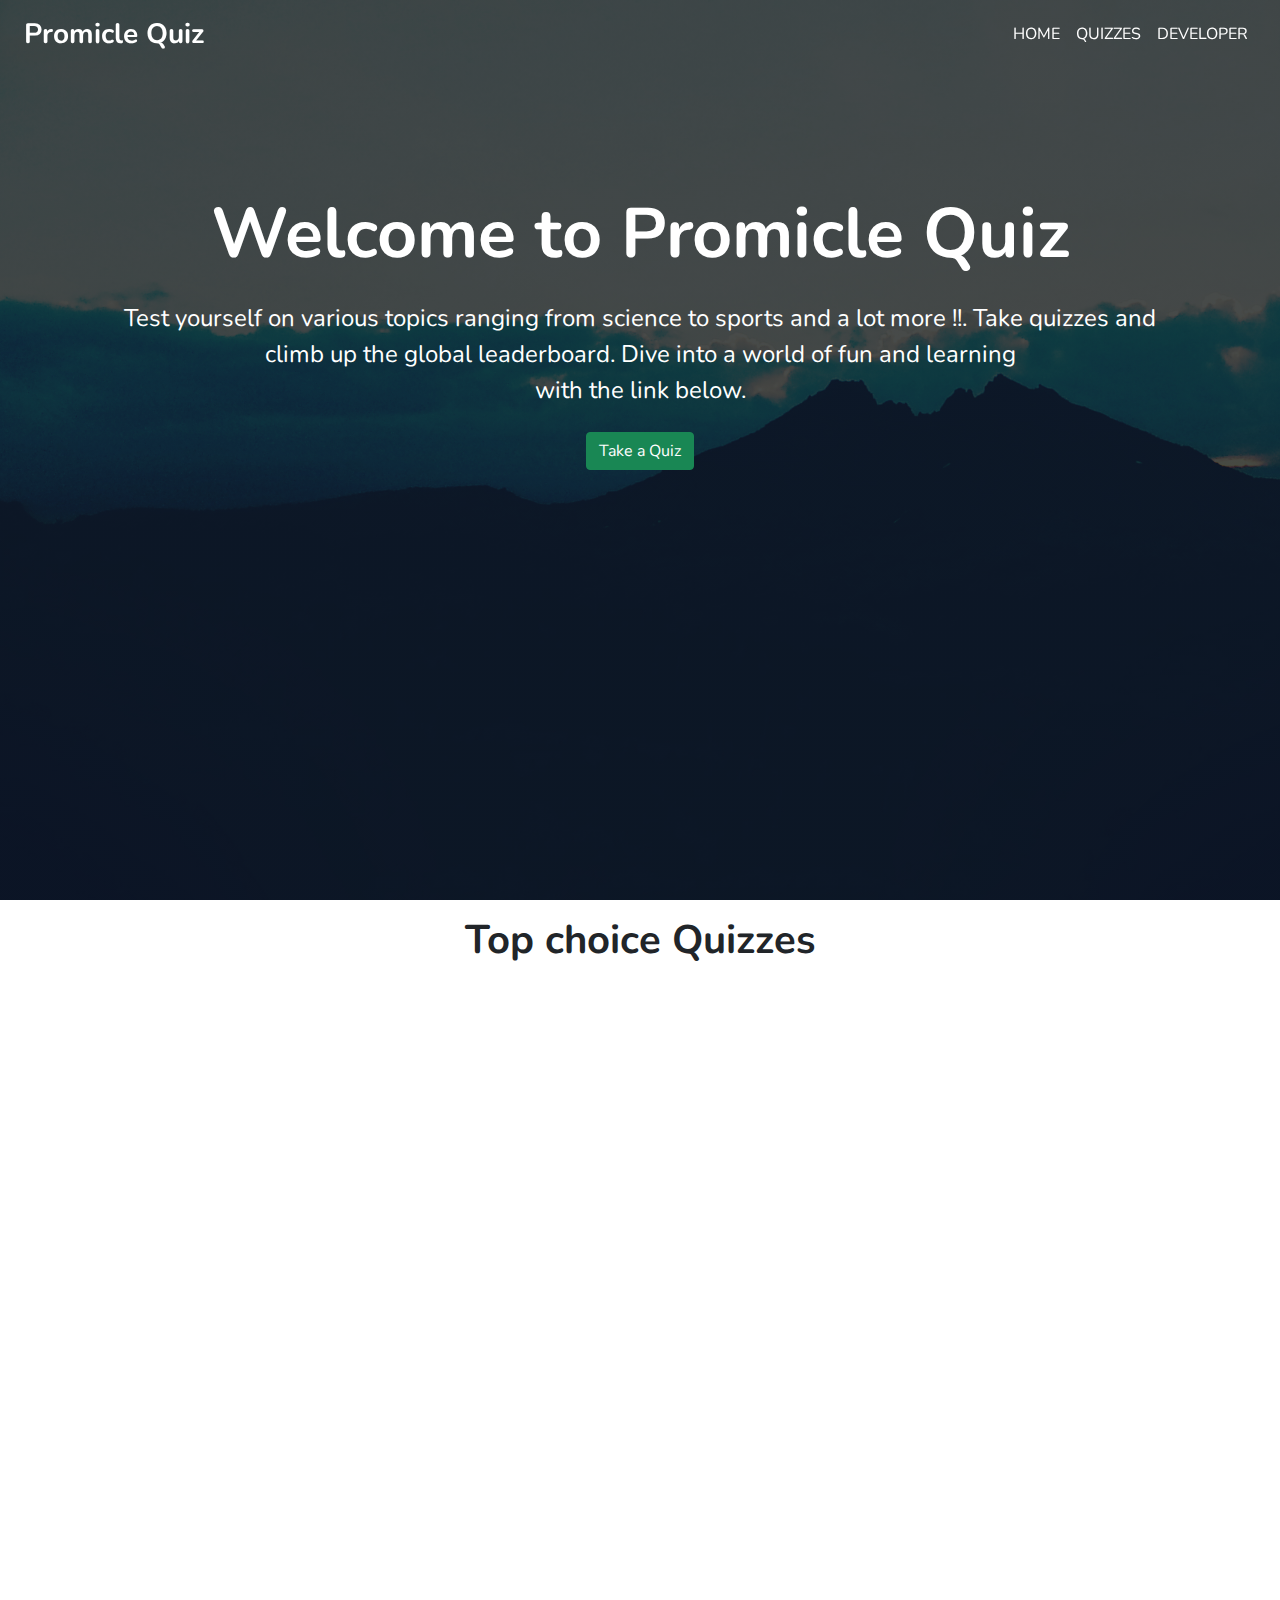
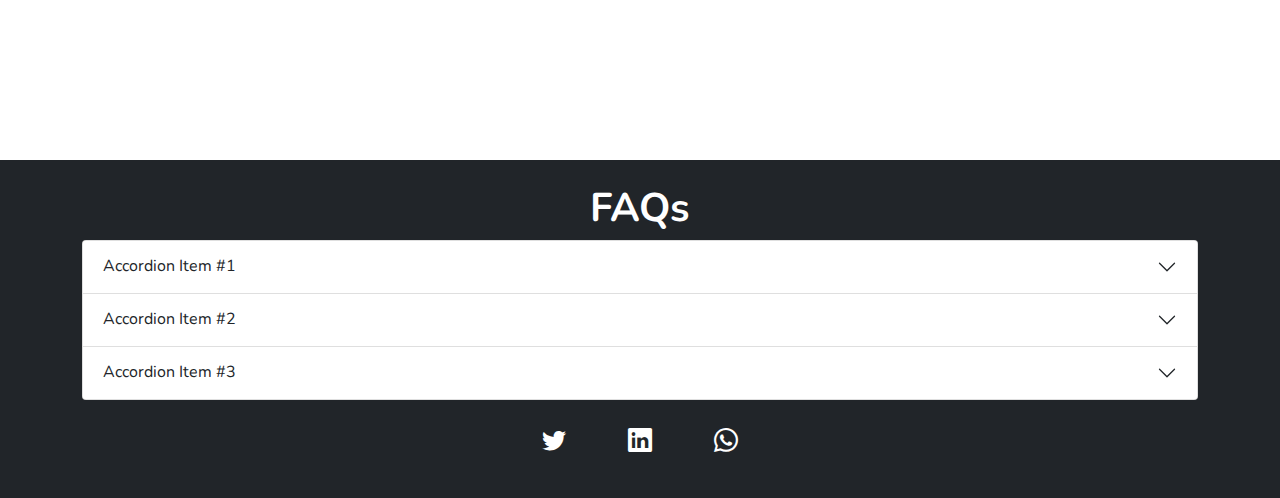
<file: src/index.html>
<!DOCTYPE html>
<html lang="en">

<head>
    <meta charset="UTF-8">
    <meta http-equiv="X-UA-Compatible" content="IE=edge">
    <meta name="viewport" content="width=device-width, initial-scale=1.0">
    <title>Promicle 2.0</title>
    <link rel="stylesheet" href="../assets/css/index.css">
    <link rel="stylesheet" href="../assets/bootstrap5/css/bootstrap.min.css">
    <link href='https://fonts.googleapis.com/css?family=Nunito' rel='stylesheet'>
    <link rel="stylesheet" href="https://cdn.jsdelivr.net/npm/bootstrap-icons@1.9.1/font/bootstrap-icons.css">
    <link rel="stylesheet" href="../assets/css/aos.css">

</head>

<body>
    <section class="header container-fluid">
        <nav class="navbar sticky-top navbar-light navbar-expand-lg">
            <div class="container-fluid">
                <a class="navbar-brand fw-bold text-white fs-3" href="./index.html">Promicle Quiz</a>
                <button class="navbar-toggler bg-white" type="button" data-bs-toggle="collapse"
                    data-bs-target="#navbarSupportedContent" aria-controls="navbarSupportedContent"
                    aria-expanded="false" aria-label="Toggle navigation">
                    <span class="navbar-toggler-icon"></span>
                </button>
                <div class="collapse navbar-collapse" id="navbarSupportedContent">
                    <ul class="navbar-nav ms-auto mb-2 mb-lg-0 text-white">
                        <li class="nav-item">
                            <a class="nav-link text-white active" aria-current="page" href="./index.html">HOME</a>
                        </li>
                        <li class="nav-item">
                            <a class="nav-link text-white" href="./quizzes.html">QUIZZES</a>
                        </li>
                        <li class="nav-item">
                            <a class="nav-link text-white" href="./about.html">DEVELOPER</a>
                        </li>
                    </ul>
                </div>
            </div>
        </nav>
        <div class="text-box text-center text-white p-4 ">
            <h1 class="welcome fw-bold ">Welcome to Promicle Quiz</h1>
            <p class="fs-4 my-4">Test yourself on various topics ranging from science
                to sports and a lot more !!. Take quizzes and <br> climb
                up the global leaderboard. Dive into a world of fun
                and learning <br> with the link below.
            </p>
            <a href="./quizzes.html" class="hero-btn w-100 mt-4">
                <button class="btn btn-success  text-white">Take a Quiz</button>
            </a>
        </div>

    </section>

    <section class="container-fluid course">
        <h1 class="text-center mt-3 fw-bold">Top choice Quizzes</h1>
        <div class="row row-cols-1 row-cols-md-2 row-cols-lg-3 g-4 p-4" data-aos="fade-up">
            <div class="col" data-aos="fade-up">
                <div class="card">
                    <a href="../pages/chemistry.html" class="text-decoration-none text-dark">
                        <img src="../assets/img/Chemistry Logo.jpg" class="card-img-top" alt="...">
                        <div class="card-body">
                            <h5 class="card-title fw-bold">Chemistry</h5>
                            <p class="card-text">Try out questions on thermodynamics, IUPAC configurations, Organic
                                Chemistry.</p>
                        </div>
                    </a>
                </div>
            </div>
            <div class="col" data-aos="fade-up">
                <div class="card">
                    <a href="../pages/accounting.html" class="text-decoration-none text-dark">
                        <img src="../assets/img/Acct Logo.jpg" class="card-img-top" alt="...">
                        <div class="card-body">
                            <h5 class="card-title fw-bold">Accounting</h5>
                            <p class="card-text">Check out questions on Balance Sheet Reconciliations, Bank Wires, Chart
                                of Accounts etc.</p>
                        </div>
                    </a>
                </div>
            </div>
            <div class="col" data-aos="fade-up">
                <div class="card">
                    <a href="../pages/tvd.html" class="text-decoration-none text-dark">
                        <img src="../assets/img/TVD2 Logo.jpg" class="card-img-top" alt="...">
                        <div class="card-body">
                            <h5 class="card-title fw-bold">The Vampire Diaries</h5>
                            <p class="card-text">Take this quiz if you think know enough about the salvators, vampires,
                                hybrids and witches.</p>
                        </div>
                    </a>
                </div>
            </div>
            <div class="col" data-aos="fade-up">
                <div class="card">
                    <a href="../pages/" class="text-decoration-none text-dark">
                        <img src="../assets/img/Law Logo.jpeg" class="card-img-top" alt="...">
                        <div class="card-body">
                            <h5 class="card-title fw-bold">Law</h5>
                            <p class="card-text">Test yourself on Family Law, Criminal Law, Consumer Law and all Legal
                                topics.</p>
                        </div>
                    </a>
                </div>
            </div>
            <div class="col" data-aos="fade-up">
                <div class="card">
                    <a href="../pages/aot.html" class="text-decoration-none text-dark">
                        <img src="../assets/img/AOT Logo.jpg" class="card-img-top" alt="...">
                        <div class="card-body">
                            <h5 class="card-title fw-bold">Attack on Titan</h5>
                            <p class="card-text">No motivation needed, the survey crops awaits.</p>
                        </div>
                    </a>
                </div>
            </div>
            <div class="col" data-aos="fade-up">
                <div class="card">
                    <a href="../pages/got.html" class="text-decoration-none text-dark">
                        <img src="../assets/img/GOT Logo.jpg" class="card-img-top" alt="...">
                        <div class="card-body">
                            <h5 class="card-title fw-bold">Game of Thrones</h5>
                            <p class="card-text">Test your knowledge of the Targaryens, Lanisters, Starks and Dothraki
                                culture.</p>
                        </div>
                    </a>
                </div>
            </div>
        </div>
    </section>

    <footer class="container-fluid bg-dark mb-0 p-3">
        <h1 class="text-center text-white my-2 fw-bold">FAQs</h1>
        <div class="container d-flex justify-content-center">
            <div class="accordion w-100" id="accordionExample">
                <div class="accordion-item">
                    <h2 class="accordion-header" id="headingOne">
                        <button class="accordion-button collapsed" type="button" data-bs-toggle="collapse"
                            data-bs-target="#collapseOne" aria-expanded="false" aria-controls="collapseOne">
                            Accordion Item #1
                        </button>
                    </h2>
                    <div id="collapseOne" class="accordion-collapse collapse" aria-labelledby="headingOne"
                        data-bs-parent="#accordionExample">
                        <div class="accordion-body">
                            <strong>This is the first item's accordion body.</strong> It is shown by default, until the
                            collapse
                            plugin adds the appropriate classes that we use to style each element. These classes control
                            the
                            overall
                            appearance, as well as the showing and hiding via CSS transitions. You can modify any of
                            this
                            with
                            custom CSS or overriding our default variables. It's also worth noting that just about any
                            HTML
                            can
                            go
                            within the <code>.accordion-body</code>, though the transition does limit overflow.
                        </div>
                    </div>
                </div>
                <div class="accordion-item">
                    <h2 class="accordion-header" id="headingTwo">
                        <button class="accordion-button collapsed" type="button" data-bs-toggle="collapse"
                            data-bs-target="#collapseTwo" aria-expanded="false" aria-controls="collapseTwo">
                            Accordion Item #2
                        </button>
                    </h2>
                    <div id="collapseTwo" class="accordion-collapse collapse" aria-labelledby="headingTwo"
                        data-bs-parent="#accordionExample">
                        <div class="accordion-body">
                            <strong>This is the second item's accordion body.</strong> It is hidden by default, until
                            the
                            collapse
                            plugin adds the appropriate classes that we use to style each element. These classes control
                            the
                            overall
                            appearance, as well as the showing and hiding via CSS transitions. You can modify any of
                            this
                            with
                            custom CSS or overriding our default variables. It's also worth noting that just about any
                            HTML
                            can
                            go
                            within the <code>.accordion-body</code>, though the transition does limit overflow.
                        </div>
                    </div>
                </div>
                <div class="accordion-item">
                    <h2 class="accordion-header" id="headingThree">
                        <button class="accordion-button collapsed" type="button" data-bs-toggle="collapse"
                            data-bs-target="#collapseThree" aria-expanded="false" aria-controls="collapseThree">
                            Accordion Item #3
                        </button>
                    </h2>
                    <div id="collapseThree" class="accordion-collapse collapse" aria-labelledby="headingThree"
                        data-bs-parent="#accordionExample">
                        <div class="accordion-body">
                            <strong>This is the third item's accordion body.</strong> It is hidden by default, until the
                            collapse
                            plugin adds the appropriate classes that we use to style each element. These classes control
                            the
                            overall
                            appearance, as well as the showing and hiding via CSS transitions. You can modify any of
                            this
                            with
                            custom CSS or overriding our default variables. It's also worth noting that just about any
                            HTML
                            can
                            go
                            within the <code>.accordion-body</code>, though the transition does limit overflow.
                        </div>
                    </div>
                </div>
            </div>
        </div>
        <div class="row text-center p-3">
            <div class="col ">
                <a href="#" class="btn fs-4">
                    <i class="bi bi-twitter text-white p-3"></i>
                </a>
                <a href="#" class="btn fs-4">
                    <i class="bi bi-linkedin text-white p-3"></i>
                </a>
                <a href="#" class="btn fs-4">
                    <i class="bi bi-whatsapp text-white p-3"></i>
                </a>
            </div>
        </div>
    </footer>
    <script src="../assets/js/aos.js"></script>
    <script src="https://cdn.jsdelivr.net/npm/bootstrap@5.0.2/dist/js/bootstrap.bundle.min.js"
        integrity="sha384-MrcW6ZMFYlzcLA8Nl+NtUVF0sA7MsXsP1UyJoMp4YLEuNSfAP+JcXn/tWtIaxVXM"
        crossorigin="anonymous"></script>
    <script src="../assets/js/main.js"></script>
</body>

</html>
</file>
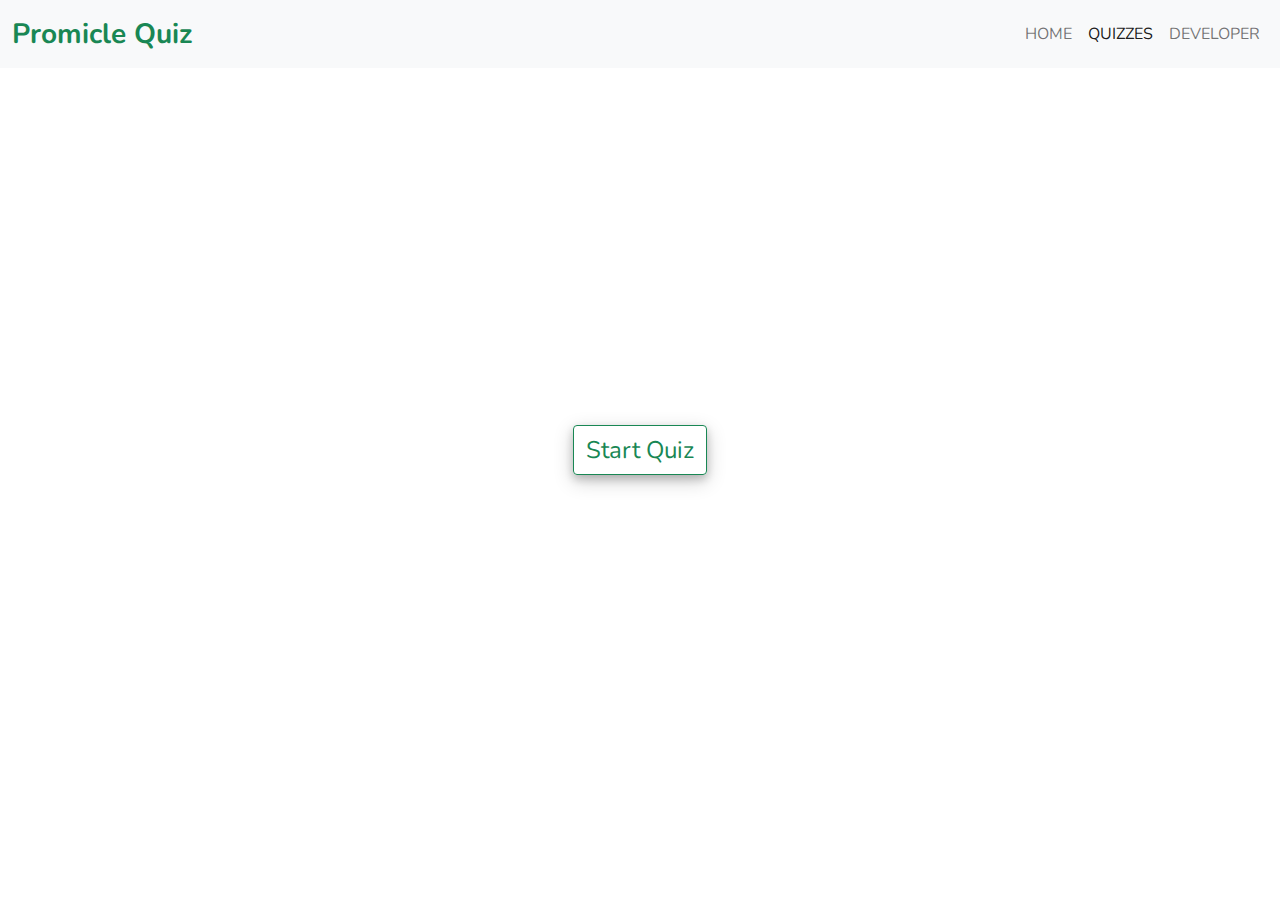
<file: pages/ajah.html>
<!DOCTYPE html>
<html lang="en">
  <head>
    <meta charset="UTF-8" />
    <meta http-equiv="X-UA-Compatible" content="IE=edge" />
    <meta name="viewport" content="width=device-width, initial-scale=1.0" />
    <title>Chemistry Quiz</title>
    <link rel="stylesheet" href="../assets/css/pages.css" />
    <link rel="stylesheet" href="../assets/bootstrap5/css/bootstrap.min.css" />
    <link
      href="https://fonts.googleapis.com/css?family=Nunito"
      rel="stylesheet"
    />
    <link
      rel="stylesheet"
      href="https://cdn.jsdelivr.net/npm/bootstrap-icons@1.9.1/font/bootstrap-icons.css"
    />
    <link
      rel="stylesheet"
      href="https://cdnjs.cloudflare.com/ajax/libs/font-awesome/5.15.3/css/all.min.css"
    />
  </head>

  <body>
    <nav class="navbar sticky-top navbar-light navbar-expand-lg bg-light">
      <div class="container-fluid">
        <a
          class="navbar-brand fw-bold fs-3 text-success"
          href="../src/index.html"
          >Promicle Quiz</a
        >
        <button
          class="navbar-toggler text-white"
          type="button"
          data-bs-toggle="collapse"
          data-bs-target="#navbarSupportedContent"
          aria-controls="navbarSupportedContent"
          aria-expanded="false"
          aria-label="Toggle navigation"
        >
          <span class="navbar-toggler-icon text-white"></span>
        </button>
        <div class="collapse navbar-collapse" id="navbarSupportedContent">
          <ul class="navbar-nav ms-auto mb-2 mb-lg-0">
            <li class="nav-item">
              <a class="nav-link" aria-current="page" href="../src/index.html"
                >HOME</a
              >
            </li>
            <li class="nav-item">
              <a class="nav-link active" href="../src/quizzes.html">QUIZZES</a>
            </li>
            <li class="nav-item">
              <a class="nav-link" href="../src/about.html">DEVELOPER</a>
            </li>
          </ul>
        </div>
      </div>
    </nav>
    <!-- <div class="container my-3">
        <h1 class="fw-bold text-center bi bi-trophy">  Leaderboards</h1>
        <div class="table-responsive">
            <table class="table">
                <thead>
                    <tr>
                        <th scope="col">Rank</th>
                        <th scope="col">Username</th>
                        <th scope="col">Score</th>
                    </tr>
                </thead>
                <tbody>
                    <tr>
                        <th scope="row">1</th>
                        <td>Mark</td>
                        <td>200</td>
                        
                    </tr>
                    <tr>
                        <th scope="row">2</th>
                        <td>Jacob</td>
                        <td>100</td>
                        
                    </tr>
                    <tr>
                        <th scope="row">3</th>
                        <td>Larry the Bird</td>
                        <td>50</td>
                    </tr>
                </tbody>
            </table>
        </div>
        
    </div> -->

    <div class="container mt-5">
      <div class="start_btn rounded">
        <button class="btn btn-outline-success fs-4" onclick="">
          Start Quiz
        </button>
      </div>

      <!-- Info Box -->
      <div class="info_box p-3 my-3 rounded">
        <div class="info-title">
          <span class="fw-bold fs-3">Some Rules of this Quiz</span>
        </div>
        <div class="info-list fs-5 p-3">
          <div class="info">
            1. You will have only
            <span class="text-danger">15 seconds</span> per each question.
          </div>
          <div class="info">
            2. Once you select your answer, it can't be undone.
          </div>
          <div class="info">
            3. You can't select any option once time goes off.
          </div>
          <div class="info">
            4. You can't exit from the Quiz while you're playing.
          </div>
          <div class="info">
            5. You'll get points on the basis of your correct answers.
          </div>
        </div>
        <div class="buttons my-2">
          <button class="quit btn btn-outline-primary mx-2">Exit Quiz</button>
          <button class="restart btn btn-outline-primary mx-2">Continue</button>
        </div>
      </div>

      <div class="quiz_box mb-3 p-3 justify-content-center">
        <header class="d-flex">
          <div class="title fs-4 fw-bold px-2">Game Night Quiz</div>
          <div class="timer mx-3 ms-auto">
            <div class="time_left_txt">Time Left</div>
            <div class="timer_sec">15</div>
          </div>
          <!-- <div class="time_line"></div> -->
        </header>
        <section>
          <div class="que_text"></div>
          <div class="option_list"></div>
        </section>

        <footer>
          <div class="total_que">
            <!-- Here I've inserted Question Count Number from JavaScript -->
          </div>
          <button class="next_btn btn btn-success">Next Que</button>
        </footer>
      </div>

      <div class="result_box p-3 mb-3">
        <div class="title fs-4 fw-bold px-2">Family House Game Night</div>

        <div class="icon">
          <i class="bi bi-trophy"></i>
        </div>
        <!-- <div class="complete_text fs-1 fw-bold">You've completed the Quiz!</div> -->
        <div class="score_text"></div>
        <div class="buttons">
          <button class="restart btn btn-outline-success mx-2">
            Replay Quiz
          </button>
          <button class="quit btn btn-success mx-2">Quit Quiz</button>
        </div>
      </div>
    </div>
    <!-- <footer class="container-fluid  bg-dark ">
        <div class="row text-center p-3">
            <div class="col ">
                <a href="#" class="btn fs-4">
                    <i class="bi bi-twitter text-white p-3"></i>
                </a>
                <a href="#" class="btn fs-4">
                    <i class="bi bi-linkedin text-white p-3"></i>
                </a>
                <a href="#" class="btn fs-4">
                    <i class="bi bi-whatsapp text-white p-3"></i>
                </a>
            </div>
        </div>
    </footer> -->
    <script src="../questions/ajah.js"></script>
    <script src="../assets/js/script.js"></script>
    <script
      src="https://cdn.jsdelivr.net/npm/bootstrap@5.0.2/dist/js/bootstrap.bundle.min.js"
      integrity="sha384-MrcW6ZMFYlzcLA8Nl+NtUVF0sA7MsXsP1UyJoMp4YLEuNSfAP+JcXn/tWtIaxVXM"
      crossorigin="anonymous"
    ></script>
  </body>
</html>
</file>
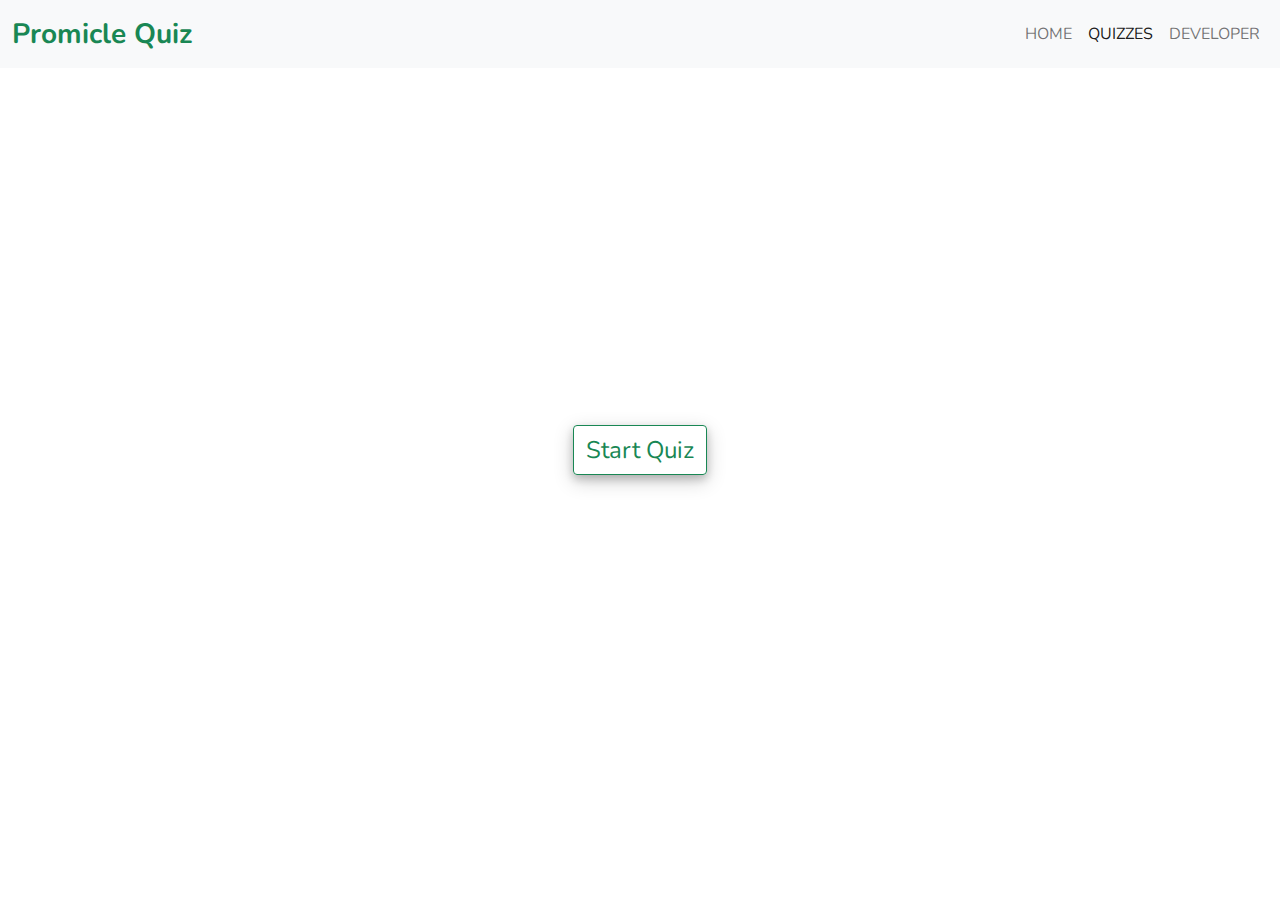
<file: pages/aot.html>
<!DOCTYPE html>
<html lang="en">

<head>
    <meta charset="UTF-8">
    <meta http-equiv="X-UA-Compatible" content="IE=edge">
    <meta name="viewport" content="width=device-width, initial-scale=1.0">
    <title>Attack on Titan Quiz</title>
    <link rel="stylesheet" href="../assets/css/pages.css">
    <link rel="stylesheet" href="../assets/bootstrap5/css/bootstrap.min.css">
    <link href='https://fonts.googleapis.com/css?family=Nunito' rel='stylesheet'>
    <link rel="stylesheet" href="https://cdn.jsdelivr.net/npm/bootstrap-icons@1.9.1/font/bootstrap-icons.css">
    <link rel="stylesheet" href="https://cdnjs.cloudflare.com/ajax/libs/font-awesome/5.15.3/css/all.min.css" />

</head>

<body>
    <nav class="navbar sticky-top navbar-light navbar-expand-lg bg-light ">
        <div class="container-fluid">
            <a class="navbar-brand fw-bold fs-3 text-success" href="../src/index.html">Promicle Quiz</a>
            <button class="navbar-toggler text-white" type="button" data-bs-toggle="collapse"
                data-bs-target="#navbarSupportedContent" aria-controls="navbarSupportedContent" aria-expanded="false"
                aria-label="Toggle navigation">
                <span class="navbar-toggler-icon text-white"></span>
            </button>
            <div class="collapse navbar-collapse" id="navbarSupportedContent">
                <ul class="navbar-nav ms-auto mb-2 mb-lg-0 ">
                    <li class="nav-item">
                        <a class="nav-link" aria-current="page" href="../src/index.html">HOME</a>
                    </li>
                    <li class="nav-item">
                        <a class="nav-link active" href="../src/quizzes.html">QUIZZES</a>
                    </li>
                    <li class="nav-item">
                        <a class="nav-link " href="../src/about.html">DEVELOPER</a>
                    </li>
                </ul>
            </div>
        </div>
    </nav>
    <!-- <div class="container my-3">
        <h1 class="fw-bold text-center bi bi-trophy">  Leaderboards</h1>
        <div class="table-responsive">
            <table class="table">
                <thead>
                    <tr>
                        <th scope="col">Rank</th>
                        <th scope="col">Username</th>
                        <th scope="col">Score</th>
                    </tr>
                </thead>
                <tbody>
                    <tr>
                        <th scope="row">1</th>
                        <td>Mark</td>
                        <td>200</td>
                        
                    </tr>
                    <tr>
                        <th scope="row">2</th>
                        <td>Jacob</td>
                        <td>100</td>
                        
                    </tr>
                    <tr>
                        <th scope="row">3</th>
                        <td>Larry the Bird</td>
                        <td>50</td>
                    </tr>
                </tbody>
            </table>
        </div>
        
    </div> -->

    <div class="container mt-5">
        <div class="start_btn rounded">
            <button class="btn btn-outline-success fs-4" onclick="">Start Quiz</button>
        </div>

        <!-- Info Box -->
        <div class="info_box p-3 my-3 rounded">
            <div class="info-title">
                <span class="fw-bold fs-3">Some Rules of this Quiz</span>
            </div>
            <div class="info-list fs-5 p-3">
                <div class="info">1. You will have only <span class="text-danger">15 seconds</span> per each question.
                </div>
                <div class="info">2. Once you select your answer, it can't be undone.</div>
                <div class="info">3. You can't select any option once time goes off.</div>
                <div class="info">4. You can't exit from the Quiz while you're playing.</div>
                <div class="info">5. You'll get points on the basis of your correct answers.</div>
            </div>
            <div class="buttons my-2">
                <button class="quit btn btn-outline-primary mx-2">Exit Quiz</button>
                <button class="restart btn btn-outline-primary mx-2">Continue</button>
            </div>
        </div>

        <div class="quiz_box mb-3 p-3 justify-content-center">
            <header class="d-flex">
                <div class="title fs-4 fw-bold px-2">Attack on Titan Quiz</div>
                <div class="timer mx-3 ms-auto">
                    <div class="time_left_txt">Time Left</div>
                    <div class="timer_sec">15</div>
                </div>
                <!-- <div class="time_line"></div> -->
            </header>
            <section>
                <div class="que_text">

                </div>
                <div class="option_list">

                </div>
            </section>

            <footer>
                <div class="total_que">
                    <!-- Here I've inserted Question Count Number from JavaScript -->
                </div>
                <button class="next_btn btn btn-success">Next Que</button>
            </footer>
        </div>

        <div class="result_box p-3 mb-3">
            <div class="title fs-4 fw-bold px-2">Attack on Titan Quiz</div>

            <div class="icon">
                <i class="bi bi-trophy"></i>
            </div>
            <!-- <div class="complete_text fs-1 fw-bold">You've completed the Quiz!</div> -->
            <div class="score_text">
            </div>
            <div class="buttons">
                <button class="restart btn btn-outline-success mx-2">Replay Quiz</button>
                <button class="quit btn btn-success mx-2">Quit Quiz</button>
            </div>
        </div>
    </div>
    <!-- <footer class="container-fluid  bg-dark ">
        <div class="row text-center p-3">
            <div class="col ">
                <a href="#" class="btn fs-4">
                    <i class="bi bi-twitter text-white p-3"></i>
                </a>
                <a href="#" class="btn fs-4">
                    <i class="bi bi-linkedin text-white p-3"></i>
                </a>
                <a href="#" class="btn fs-4">
                    <i class="bi bi-whatsapp text-white p-3"></i>
                </a>
            </div>
        </div>
    </footer> -->
    <script src="../questions/aotQ.js"></script>
    <script src="../assets/js/script.js"></script>
    <script src="https://cdn.jsdelivr.net/npm/bootstrap@5.0.2/dist/js/bootstrap.bundle.min.js"
        integrity="sha384-MrcW6ZMFYlzcLA8Nl+NtUVF0sA7MsXsP1UyJoMp4YLEuNSfAP+JcXn/tWtIaxVXM" crossorigin="anonymous">
        </script>
</body>

</html>
</file>
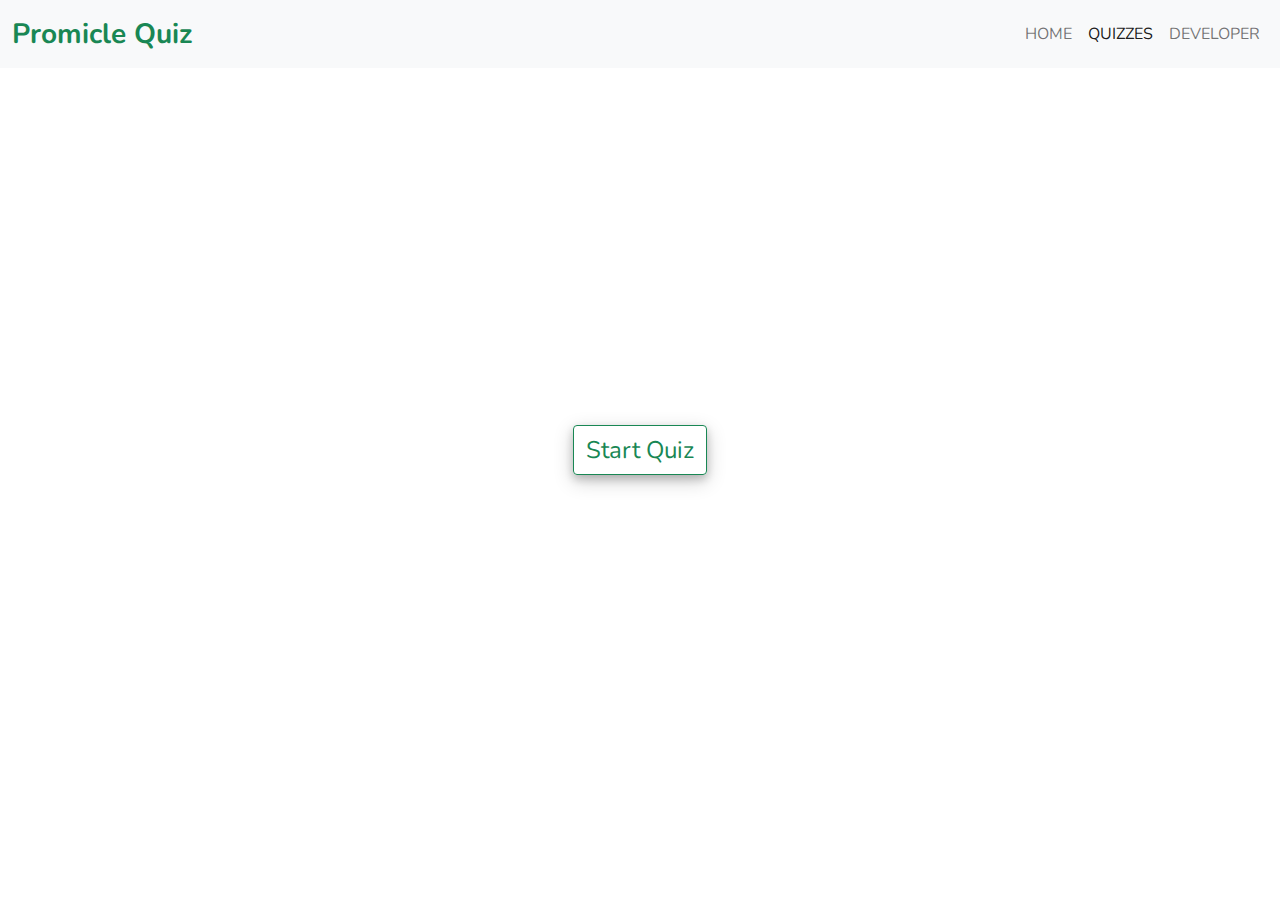
<file: pages/chemistry.html>
<!DOCTYPE html>
<html lang="en">

<head>
    <meta charset="UTF-8">
    <meta http-equiv="X-UA-Compatible" content="IE=edge">
    <meta name="viewport" content="width=device-width, initial-scale=1.0">
    <title>Chemistry Quiz</title>
    <link rel="stylesheet" href="../assets/css/pages.css">
    <link rel="stylesheet" href="../assets/bootstrap5/css/bootstrap.min.css">
    <link href='https://fonts.googleapis.com/css?family=Nunito' rel='stylesheet'>
    <link rel="stylesheet" href="https://cdn.jsdelivr.net/npm/bootstrap-icons@1.9.1/font/bootstrap-icons.css">
    <link rel="stylesheet" href="https://cdnjs.cloudflare.com/ajax/libs/font-awesome/5.15.3/css/all.min.css" />

</head>

<body>
    <nav class="navbar sticky-top navbar-light navbar-expand-lg bg-light ">
        <div class="container-fluid">
            <a class="navbar-brand fw-bold fs-3 text-success" href="../src/index.html">Promicle Quiz</a>
            <button class="navbar-toggler text-white" type="button" data-bs-toggle="collapse"
                data-bs-target="#navbarSupportedContent" aria-controls="navbarSupportedContent" aria-expanded="false"
                aria-label="Toggle navigation">
                <span class="navbar-toggler-icon text-white"></span>
            </button>
            <div class="collapse navbar-collapse" id="navbarSupportedContent">
                <ul class="navbar-nav ms-auto mb-2 mb-lg-0 ">
                    <li class="nav-item">
                        <a class="nav-link" aria-current="page" href="../src/index.html">HOME</a>
                    </li>
                    <li class="nav-item">
                        <a class="nav-link active" href="../src/quizzes.html">QUIZZES</a>
                    </li>
                    <li class="nav-item">
                        <a class="nav-link " href="../src/about.html">DEVELOPER</a>
                    </li>
                </ul>
            </div>
        </div>
    </nav>
    <!-- <div class="container my-3">
        <h1 class="fw-bold text-center bi bi-trophy">  Leaderboards</h1>
        <div class="table-responsive">
            <table class="table">
                <thead>
                    <tr>
                        <th scope="col">Rank</th>
                        <th scope="col">Username</th>
                        <th scope="col">Score</th>
                    </tr>
                </thead>
                <tbody>
                    <tr>
                        <th scope="row">1</th>
                        <td>Mark</td>
                        <td>200</td>
                        
                    </tr>
                    <tr>
                        <th scope="row">2</th>
                        <td>Jacob</td>
                        <td>100</td>
                        
                    </tr>
                    <tr>
                        <th scope="row">3</th>
                        <td>Larry the Bird</td>
                        <td>50</td>
                    </tr>
                </tbody>
            </table>
        </div>
        
    </div> -->

    <div class="container mt-5">
        <div class="start_btn rounded">
            <button class="btn btn-outline-success fs-4" onclick="">Start Quiz</button>
        </div>

        <!-- Info Box -->
        <div class="info_box p-3 my-3 rounded">
            <div class="info-title">
                <span class="fw-bold fs-3">Some Rules of this Quiz</span>
            </div>
            <div class="info-list fs-5 p-3">
                <div class="info">1. You will have only <span class="text-danger">15 seconds</span> per each question.
                </div>
                <div class="info">2. Once you select your answer, it can't be undone.</div>
                <div class="info">3. You can't select any option once time goes off.</div>
                <div class="info">4. You can't exit from the Quiz while you're playing.</div>
                <div class="info">5. You'll get points on the basis of your correct answers.</div>
            </div>
            <div class="buttons my-2">
                <button class="quit btn btn-outline-primary mx-2">Exit Quiz</button>
                <button class="restart btn btn-outline-primary mx-2">Continue</button>
            </div>
        </div>

        <div class="quiz_box mb-3 p-3 justify-content-center">
            <header class="d-flex">
                <div class="title fs-4 fw-bold px-2">Chemistry Quiz</div>
                <div class="timer mx-3 ms-auto">
                    <div class="time_left_txt">Time Left</div>
                    <div class="timer_sec">15</div>
                </div>
                <!-- <div class="time_line"></div> -->
            </header>
            <section>
                <div class="que_text">

                </div>
                <div class="option_list">

                </div>
            </section>

            <footer>
                <div class="total_que">
                    <!-- Here I've inserted Question Count Number from JavaScript -->
                </div>
                <button class="next_btn btn btn-success">Next Que</button>
            </footer>
        </div>

        <div class="result_box p-3 mb-3">
            <div class="title fs-4 fw-bold px-2">Chemistry Quiz</div>

            <div class="icon">
                <i class="bi bi-trophy"></i>
            </div>
            <!-- <div class="complete_text fs-1 fw-bold">You've completed the Quiz!</div> -->
            <div class="score_text">
            </div>
            <div class="buttons">
                <button class="restart btn btn-outline-success mx-2">Replay Quiz</button>
                <button class="quit btn btn-success mx-2">Quit Quiz</button>
            </div>
        </div>
    </div>
    <!-- <footer class="container-fluid  bg-dark ">
        <div class="row text-center p-3">
            <div class="col ">
                <a href="#" class="btn fs-4">
                    <i class="bi bi-twitter text-white p-3"></i>
                </a>
                <a href="#" class="btn fs-4">
                    <i class="bi bi-linkedin text-white p-3"></i>
                </a>
                <a href="#" class="btn fs-4">
                    <i class="bi bi-whatsapp text-white p-3"></i>
                </a>
            </div>
        </div>
    </footer> -->
    <script src="../questions/ChemistryQ.js"></script>
    <script src="../assets/js/script.js"></script>
    <script src="https://cdn.jsdelivr.net/npm/bootstrap@5.0.2/dist/js/bootstrap.bundle.min.js"
        integrity="sha384-MrcW6ZMFYlzcLA8Nl+NtUVF0sA7MsXsP1UyJoMp4YLEuNSfAP+JcXn/tWtIaxVXM" crossorigin="anonymous">
        </script>
</body>

</html>
</file>
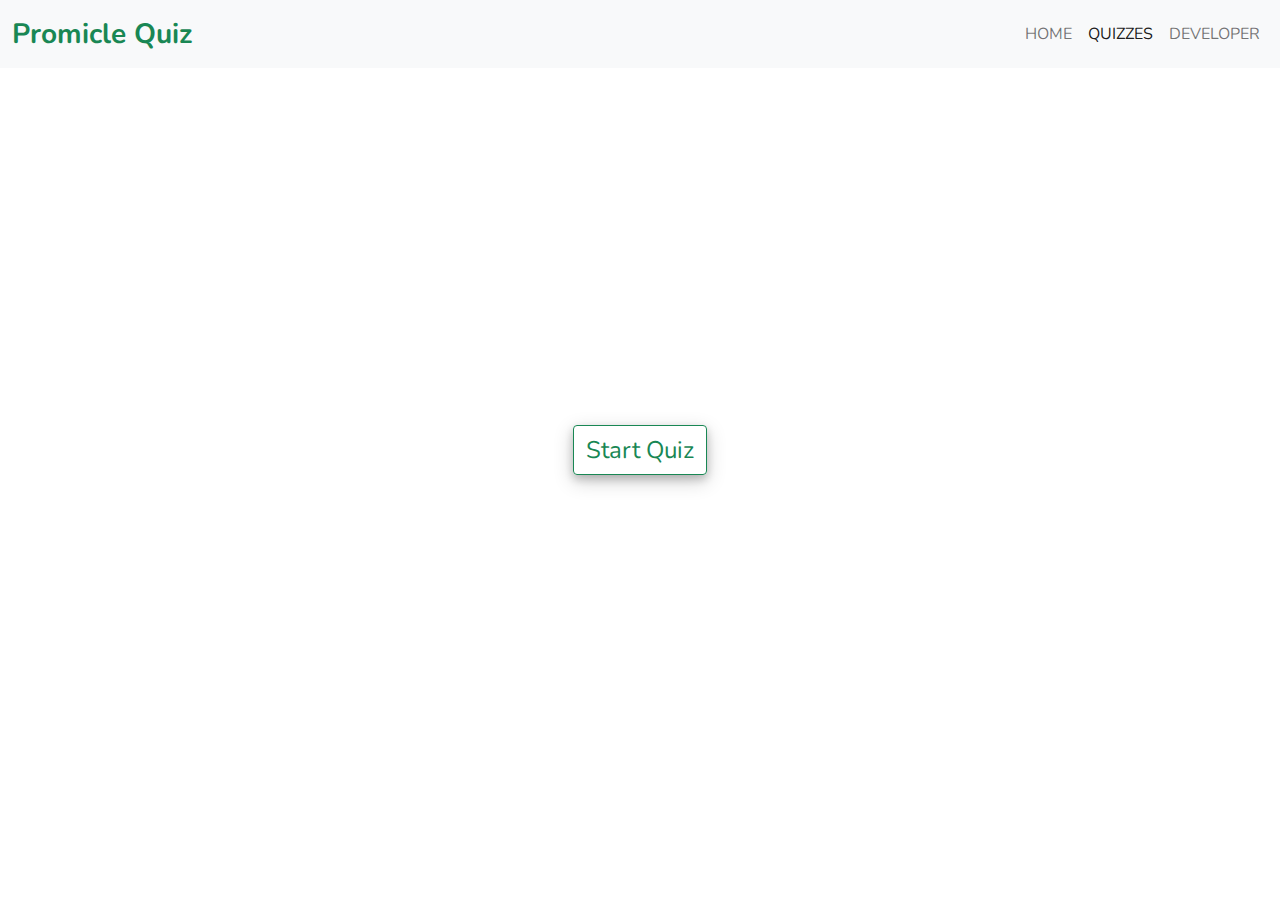
<file: pages/economics.html>
<!DOCTYPE html>
<html lang="en">

<head>
    <meta charset="UTF-8">
    <meta http-equiv="X-UA-Compatible" content="IE=edge">
    <meta name="viewport" content="width=device-width, initial-scale=1.0">
    <title>Economics Quiz</title>
    <link rel="stylesheet" href="../assets/css/pages.css">
    <link rel="stylesheet" href="../assets/bootstrap5/css/bootstrap.min.css">
    <link href='https://fonts.googleapis.com/css?family=Nunito' rel='stylesheet'>
    <link rel="stylesheet" href="https://cdn.jsdelivr.net/npm/bootstrap-icons@1.9.1/font/bootstrap-icons.css">
    <link rel="stylesheet" href="https://cdnjs.cloudflare.com/ajax/libs/font-awesome/5.15.3/css/all.min.css" />

</head>

<body>
    <nav class="navbar sticky-top navbar-light navbar-expand-lg bg-light ">
        <div class="container-fluid">
            <a class="navbar-brand fw-bold fs-3 text-success" href="../src/index.html">Promicle Quiz</a>
            <button class="navbar-toggler text-white" type="button" data-bs-toggle="collapse"
                data-bs-target="#navbarSupportedContent" aria-controls="navbarSupportedContent" aria-expanded="false"
                aria-label="Toggle navigation">
                <span class="navbar-toggler-icon text-white"></span>
            </button>
            <div class="collapse navbar-collapse" id="navbarSupportedContent">
                <ul class="navbar-nav ms-auto mb-2 mb-lg-0 ">
                    <li class="nav-item">
                        <a class="nav-link" aria-current="page" href="../src/index.html">HOME</a>
                    </li>
                    <li class="nav-item">
                        <a class="nav-link active" href="../src/quizzes.html">QUIZZES</a>
                    </li>
                    <li class="nav-item">
                        <a class="nav-link " href="../src/about.html">DEVELOPER</a>
                    </li>
                </ul>
            </div>
        </div>
    </nav>
    <!-- <div class="container my-3">
        <h1 class="fw-bold text-center bi bi-trophy">  Leaderboards</h1>
        <div class="table-responsive">
            <table class="table">
                <thead>
                    <tr>
                        <th scope="col">Rank</th>
                        <th scope="col">Username</th>
                        <th scope="col">Score</th>
                    </tr>
                </thead>
                <tbody>
                    <tr>
                        <th scope="row">1</th>
                        <td>Mark</td>
                        <td>200</td>
                        
                    </tr>
                    <tr>
                        <th scope="row">2</th>
                        <td>Jacob</td>
                        <td>100</td>
                        
                    </tr>
                    <tr>
                        <th scope="row">3</th>
                        <td>Larry the Bird</td>
                        <td>50</td>
                    </tr>
                </tbody>
            </table>
        </div>
        
    </div> -->

    <div class="container mt-5">
        <div class="start_btn rounded">
            <button class="btn btn-outline-success fs-4" onclick="">Start Quiz</button>
        </div>

        <!-- Info Box -->
        <div class="info_box p-3 my-3 rounded">
            <div class="info-title">
                <span class="fw-bold fs-3">Some Rules of this Quiz</span>
            </div>
            <div class="info-list fs-5 p-3">
                <div class="info">1. You will have only <span class="text-danger">15 seconds</span> per each question.
                </div>
                <div class="info">2. Once you select your answer, it can't be undone.</div>
                <div class="info">3. You can't select any option once time goes off.</div>
                <div class="info">4. You can't exit from the Quiz while you're playing.</div>
                <div class="info">5. You'll get points on the basis of your correct answers.</div>
            </div>
            <div class="buttons my-2">
                <button class="quit btn btn-outline-primary mx-2">Exit Quiz</button>
                <button class="restart btn btn-outline-primary mx-2">Continue</button>
            </div>
        </div>

        <div class="quiz_box mb-3 p-3 justify-content-center">
            <header class="d-flex">
                <div class="title fs-4 fw-bold px-2">Economics Quiz</div>
                <div class="timer mx-3 ms-auto">
                    <div class="time_left_txt">Time Left</div>
                    <div class="timer_sec">15</div>
                </div>
                <!-- <div class="time_line"></div> -->
            </header>
            <section>
                <div class="que_text">

                </div>
                <div class="option_list">

                </div>
            </section>

            <footer>
                <div class="total_que">
                    <!-- Here I've inserted Question Count Number from JavaScript -->
                </div>
                <button class="next_btn btn btn-success">Next Que</button>
            </footer>
        </div>

        <div class="result_box p-3 mb-3">
            <div class="title fs-4 fw-bold px-2">Economics Quiz</div>

            <div class="icon">
                <i class="bi bi-trophy"></i>
            </div>
            <!-- <div class="complete_text fs-1 fw-bold">You've completed the Quiz!</div> -->
            <div class="score_text">
            </div>
            <div class="buttons">
                <button class="restart btn btn-outline-success mx-2">Replay Quiz</button>
                <button class="quit btn btn-success mx-2">Quit Quiz</button>
            </div>
        </div>
    </div>
    <!-- <footer class="container-fluid  bg-dark ">
        <div class="row text-center p-3">
            <div class="col ">
                <a href="#" class="btn fs-4">
                    <i class="bi bi-twitter text-white p-3"></i>
                </a>
                <a href="#" class="btn fs-4">
                    <i class="bi bi-linkedin text-white p-3"></i>
                </a>
                <a href="#" class="btn fs-4">
                    <i class="bi bi-whatsapp text-white p-3"></i>
                </a>
            </div>
        </div>
    </footer> -->
    <script src="../questions/economicsQ.js"></script>
    <script src="../assets/js/script.js"></script>
    <script src="https://cdn.jsdelivr.net/npm/bootstrap@5.0.2/dist/js/bootstrap.bundle.min.js"
        integrity="sha384-MrcW6ZMFYlzcLA8Nl+NtUVF0sA7MsXsP1UyJoMp4YLEuNSfAP+JcXn/tWtIaxVXM" crossorigin="anonymous">
        </script>
</body>

</html>
</file>
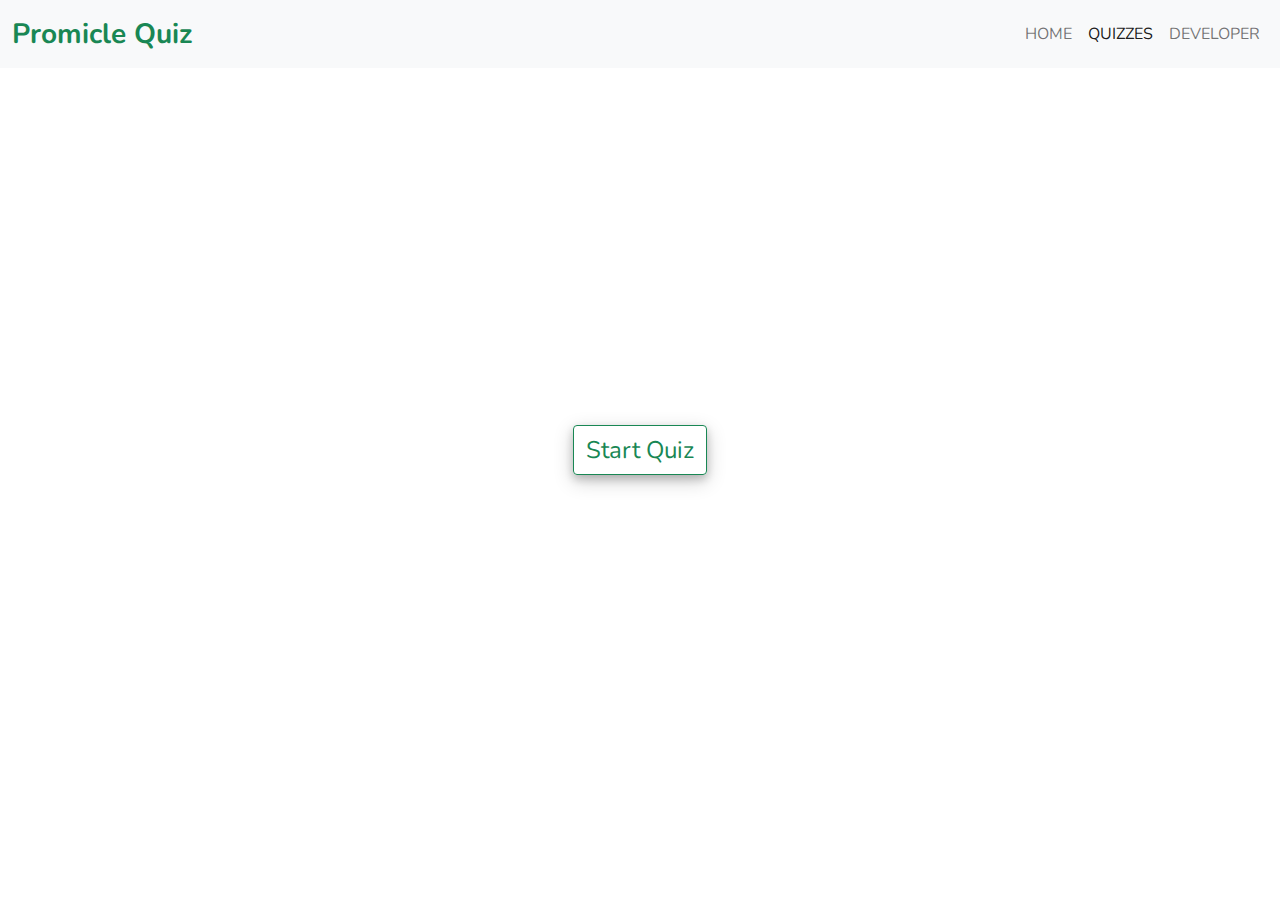
<file: pages/tvd.html>
<!DOCTYPE html>
<html lang="en">

<head>
    <meta charset="UTF-8">
    <meta http-equiv="X-UA-Compatible" content="IE=edge">
    <meta name="viewport" content="width=device-width, initial-scale=1.0">
    <title>Vampire Diaries Quiz</title>
    <link rel="stylesheet" href="../assets/css/pages.css">
    <link rel="stylesheet" href="../assets/bootstrap5/css/bootstrap.min.css">
    <link href='https://fonts.googleapis.com/css?family=Nunito' rel='stylesheet'>
    <link rel="stylesheet" href="https://cdn.jsdelivr.net/npm/bootstrap-icons@1.9.1/font/bootstrap-icons.css">
    <link rel="stylesheet" href="https://cdnjs.cloudflare.com/ajax/libs/font-awesome/5.15.3/css/all.min.css" />

</head>

<body>
    <nav class="navbar sticky-top navbar-light navbar-expand-lg bg-light ">
        <div class="container-fluid">
            <a class="navbar-brand fw-bold fs-3 text-success" href="../src/index.html">Promicle Quiz</a>
            <button class="navbar-toggler text-white" type="button" data-bs-toggle="collapse"
                data-bs-target="#navbarSupportedContent" aria-controls="navbarSupportedContent" aria-expanded="false"
                aria-label="Toggle navigation">
                <span class="navbar-toggler-icon text-white"></span>
            </button>
            <div class="collapse navbar-collapse" id="navbarSupportedContent">
                <ul class="navbar-nav ms-auto mb-2 mb-lg-0 ">
                    <li class="nav-item">
                        <a class="nav-link" aria-current="page" href="../src/index.html">HOME</a>
                    </li>
                    <li class="nav-item">
                        <a class="nav-link active" href="../src/quizzes.html">QUIZZES</a>
                    </li>
                    <li class="nav-item">
                        <a class="nav-link " href="../src/about.html">DEVELOPER</a>
                    </li>
                </ul>
            </div>
        </div>
    </nav>
    <!-- <div class="container my-3">
        <h1 class="fw-bold text-center bi bi-trophy">  Leaderboards</h1>
        <div class="table-responsive">
            <table class="table">
                <thead>
                    <tr>
                        <th scope="col">Rank</th>
                        <th scope="col">Username</th>
                        <th scope="col">Score</th>
                    </tr>
                </thead>
                <tbody>
                    <tr>
                        <th scope="row">1</th>
                        <td>Mark</td>
                        <td>200</td>
                        
                    </tr>
                    <tr>
                        <th scope="row">2</th>
                        <td>Jacob</td>
                        <td>100</td>
                        
                    </tr>
                    <tr>
                        <th scope="row">3</th>
                        <td>Larry the Bird</td>
                        <td>50</td>
                    </tr>
                </tbody>
            </table>
        </div>
        
    </div> -->

    <div class="container mt-5">
        <div class="start_btn rounded">
            <button class="btn btn-outline-success fs-4" onclick="">Start Quiz</button>
        </div>

        <!-- Info Box -->
        <div class="info_box p-3 rounded">
            <div class="info-title">
                <span class="fw-bold fs-3">Some Rules of this Quiz</span>
            </div>
            <div class="info-list fs-5 p-3">
                <div class="info">1. You will have only <span class="text-danger">15 seconds</span> per each question.
                </div>
                <div class="info">2. Once you select your answer, it can't be undone.</div>
                <div class="info">3. You can't select any option once time goes off.</div>
                <div class="info">4. You can't exit from the Quiz while you're playing.</div>
                <div class="info">5. You'll get points on the basis of your correct answers.</div>
            </div>
            <div class="buttons my-2">
                <button class="quit btn btn-outline-primary mx-2">Exit Quiz</button>
                <button class="restart btn btn-outline-primary mx-2">Continue</button>
            </div>
        </div>

        <div class="quiz_box mb-3 p-3 justify-content-center">
            <header class="d-flex">
                <div class="title fs-4 fw-bold px-2">TVD Quiz</div>
                <div class="timer mx-3 ms-auto">
                    <div class="time_left_txt">Time Left</div>
                    <div class="timer_sec">15</div>
                </div>
                <!-- <div class="time_line"></div> -->
            </header>
            <section>
                <div class="que_text">

                </div>
                <div class="option_list">

                </div>
            </section>

            <footer>
                <div class="total_que">
                    <!-- Here I've inserted Question Count Number from JavaScript -->
                </div>
                <button class="next_btn btn btn-success">Next Que</button>
            </footer>
        </div>

        <div class="result_box p-3 mb-3">
            <div class="title fs-4 fw-bold px-2">TVD Quiz</div>

            <div class="icon">
                <i class="bi bi-trophy"></i>
            </div>
            <!-- <div class="complete_text fs-1 fw-bold">You've completed the Quiz!</div> -->
            <div class="score_text">
            </div>
            <div class="buttons">
                <button class="restart btn btn-outline-success mx-2">Replay Quiz</button>
                <button class="quit btn btn-success mx-2">Quit Quiz</button>
            </div>
        </div>
    </div>
    <!-- <footer class="container-fluid  bg-dark ">
        <div class="row text-center p-3">
            <div class="col ">
                <a href="#" class="btn fs-4">
                    <i class="bi bi-twitter text-white p-3"></i>
                </a>
                <a href="#" class="btn fs-4">
                    <i class="bi bi-linkedin text-white p-3"></i>
                </a>
                <a href="#" class="btn fs-4">
                    <i class="bi bi-whatsapp text-white p-3"></i>
                </a>
            </div>
        </div>
    </footer> -->
    <script src="../questions/tvdQ.js"></script>
    <script src="../assets/js/script.js"></script>
    <script src="https://cdn.jsdelivr.net/npm/bootstrap@5.0.2/dist/js/bootstrap.bundle.min.js"
        integrity="sha384-MrcW6ZMFYlzcLA8Nl+NtUVF0sA7MsXsP1UyJoMp4YLEuNSfAP+JcXn/tWtIaxVXM" crossorigin="anonymous">
        </script>
</body>

</html>
</file>
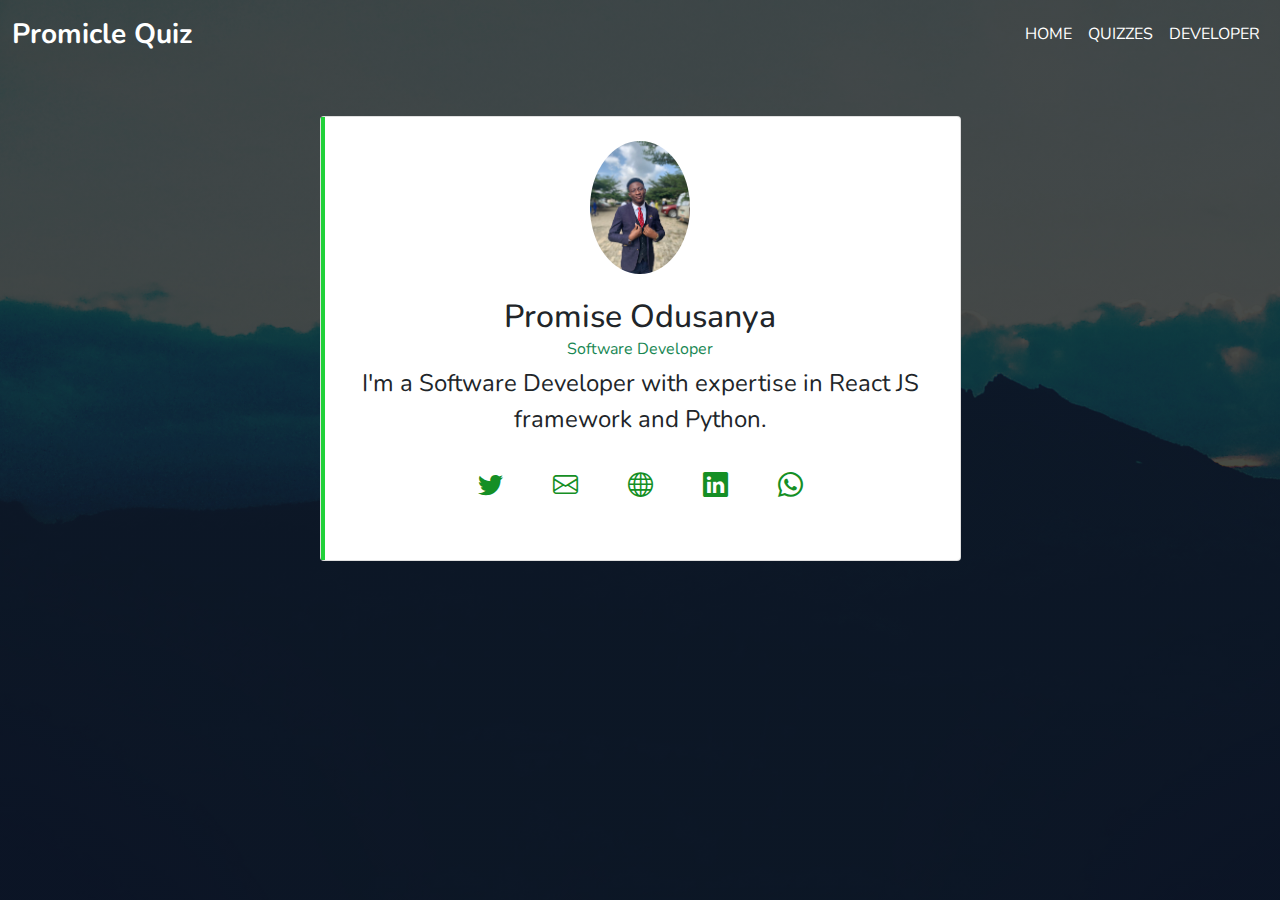
<file: src/about.html>
<!DOCTYPE html>
<html lang="en">
  <head>
    <meta charset="UTF-8" />
    <meta http-equiv="X-UA-Compatible" content="IE=edge" />
    <meta name="viewport" content="width=device-width, initial-scale=1.0" />
    <title>Developer</title>
    <link rel="stylesheet" href="../assets/css/index.css" />
    <link rel="stylesheet" href="../assets/bootstrap5/css/bootstrap.min.css" />
    <link
      href="https://fonts.googleapis.com/css?family=Nunito"
      rel="stylesheet"
    />
    <link
      rel="stylesheet"
      href="https://cdn.jsdelivr.net/npm/bootstrap-icons@1.9.1/font/bootstrap-icons.css"
    />
    <link rel="stylesheet" href="../assets/css/aos.css" />
  </head>

  <body>
    <section class="container-fluid p-0 header">
      <nav class="navbar sticky-top navbar-light navbar-expand-lg">
        <div class="container-fluid">
          <a class="navbar-brand fw-bold text-white fs-3" href="./index.html"
            >Promicle Quiz</a
          >
          <button
            class="navbar-toggler bg-white"
            type="button"
            data-bs-toggle="collapse"
            data-bs-target="#navbarSupportedContent"
            aria-controls="navbarSupportedContent"
            aria-expanded="bilse"
            aria-label="Toggle navigation"
          >
            <span class="navbar-toggler-icon"></span>
          </button>
          <div class="collapse navbar-collapse" id="navbarSupportedContent">
            <ul class="navbar-nav ms-auto mb-2 mb-lg-0 text-white">
              <li class="nav-item">
                <a class="nav-link text-white" href="./index.html">HOME</a>
              </li>
              <li class="nav-item">
                <a class="nav-link text-white" href="./quizzes.html">QUIZZES</a>
              </li>
              <li class="nav-item">
                <a
                  class="nav-link text-white active"
                  aria-current="page"
                  href="#"
                  >DEVELOPER</a
                >
              </li>
            </ul>
          </div>
        </div>
      </nav>
      <div class="container mt-5 about" data-aos="zoom-in-up">
        <div class="row d-flex justify-content-center">
          <div class="col-md-7">
            <div class="card p-3 py-4">
              <div class="text-center">
                <img
                  src="../assets/img/me.jpg"
                  width="100"
                  class="rounded-circle"
                />
              </div>
              <div class="text-center mt-3">
                <h2 class="mt-2 mb-0">Promise Odusanya</h2>
                <span class="text-success">Software Developer</span>

                <div class="px-4 mt-1">
                  <p class="fs-4">
                    I'm a Software Developer with expertise in React JS
                    framework and Python.
                  </p>
                </div>
                <ul class="social-list">
                  <li>
                    <a href="https://twitter.com/AllenProms">
                      <i class="bi bi-twitter"></i>
                    </a>
                  </li>
                  <li>
                    <a href="mailto:ileriodus@gmail.com"
                      ><i class="bi bi-envelope"></i
                    ></a>
                  </li>
                  <li>
                    <a href="https://promicron.netlify.app">
                      <i class="bi bi-globe"></i>
                    </a>
                  </li>
                  <li>
                    <a href="https://www.linkedin.com/in/ileri-odusanya"
                      ><i class="bi bi-linkedin"></i
                    ></a>
                  </li>
                  <li>
                    <a href="https://wa.me/qr/N2AOZFJUFENHN1"
                      ><i class="bi bi-whatsapp"></i
                    ></a>
                  </li>
                </ul>

                <!-- <div class="buttons">
                                <button class="btn btn-outline-primary px-4">Message</button>
                                <button class="btn btn-primary px-4 ms-3">Contact</button>
                            </div> -->
              </div>
            </div>
          </div>
        </div>
      </div>
    </section>
    <script src="../assets/js/aos.js"></script>
    <script
      src="https://cdn.jsdelivr.net/npm/bootstrap@5.0.2/dist/js/bootstrap.bundle.min.js"
      integrity="sha384-MrcW6ZMFYlzcLA8Nl+NtUVF0sA7MsXsP1UyJoMp4YLEuNSfAP+JcXn/tWtIaxVXM"
      crossorigin="anonymous"
    ></script>
    <script src="../assets/js/main.js"></script>
  </body>
</html>
</file>
<file: assets/css/index.css>
*{  
    font-family: 'Nunito';
}
.header{
    min-height: 100vh;
    width: 100%;
    background-image: linear-gradient(rgba(4,9,30,0.7), rgba(4,9,30,0.7)), url(../img/Mountains4.jpg) ;
    background-position: center;
    background-size: cover;
}
.text-box{
    margin-top: 8%;
}
.welcome{
    font-size: 70px;
}
@media screen and (max-width: 480px) {
    .welcome{
        font-size: 40px;
    }
    .card-img-top{
    height: 150px !important;
    }
    .course .card{
    width: 85% !important;
}
}
.course .col{
    display: flex;
    justify-content: center;
}
.course .card{
    width: 75%;
}
.card-img-top{
    height: 220px;
    background-size: cover;
    background-position: center;
}
#searchbar::-webkit-input-placeholder {
    font-size:20px; 
}
.quiz-category .card{
    min-height: 8rem !important;
}
@media screen and (max-width:479px){
    .info_box, .quiz_box,.result_box{
    width: 80%;
    }
}
.info_box, .quiz_box,.result_box{
    width: fit-content;
    pointer-events: none;
    transition: all 0.5s ease;
    opacity: 0;
}

.quiz_box header .timer{
    color: #004085;
    background: #cce5ff;
    border: 1px solid #b8daff;
    height: 45px;
    padding: 0 8px;
    border-radius: 5px;
    display: flex;
    align-items: center;
    justify-content: space-between;
    width: 145px;
}

.quiz_box header .timer .time_left_txt{
    font-weight: 400;
    font-size: 17px;
    user-select: none;
}

.quiz_box header .timer .timer_sec{
    font-size: 18px;
    font-weight: 500;
    height: 30px;
    width: 45px;
    color: #fff;
    border-radius: 5px;
    line-height: 30px;
    text-align: center;
    background: #343a40;
    border: 1px solid #343a40;
    user-select: none;
}

.quiz_box header .time_line{
    /* position: absolute; */
    bottom: 0px;
    left: 0px;
    height: 3px;
    background: #007bff;
}
section .que_text{
    font-size: 25px;
    font-weight: 600;
}

section .option_list{
    padding: 20px 0px;
    display: block;   
}
section .option_list .option{
    background: aliceblue;
    border: 1px solid #84c5fe;
    border-radius: 5px;
    padding: 8px 15px;
    font-size: 17px;
    margin-bottom: 15px;
    cursor: pointer;
    transition: all 0.3s ease;
    display: flex;
    align-items: center;
    justify-content: space-between;
}
section .option_list .option:hover{
    color: #004085;
    background: #cce5ff;
    border: 1px solid #b8daff;
}
section .option_list .option.correct{
    color: #155724;
    background: #d4edda;
    border: 1px solid #c3e6cb;
}

section .option_list .option.incorrect{
    color: #721c24;
    background: #f8d7da;
    border: 1px solid #f5c6cb;
}

section .option_list .option.disabled{
    pointer-events: none;
}
.option_list .option .icon.tick{
    color: #23903c;
    border-color: #23903c;
    background: #d4edda;
}
.option_list .option .icon.cross{
    color: #a42834;
    background: #f8d7da;
    border-color: #a42834;
}
footer button.show{
    opacity: 1;
    pointer-events: auto;
    transform: scale(1);
}
footer .total_que span{
    display: flex;
    user-select: none;
}

footer .total_que span p{
    font-weight: 500;
    padding: 0 5px;
}

footer .total_que span p:first-child{
    padding-left: 0px;
}
.score_text span{
    font-size: 20px;
}


.about.card{
    border:none;
    position:relative;
    overflow:hidden;
    border-radius:8px;
    cursor:pointer;
}


.about .card:before{
    
    content:"";
    position:absolute;
    left:0;
    top:0;
    width:4px;
    height:100%;
    background-color:#21d139;
    transform:scaleY(1);
    transition:all 0.5s;
    transform-origin: bottom
}

.about.card:after{
    
    content:"";
    position:absolute;
    left:0;
    top:0;
    width:4px;
    height:100%;
    background-color:#158f25;
    /* background-color:#158f25; */
    transform:scaleY(0);
    transition:all 0.5s;
    transform-origin: bottom
}

.about.card:hover::after{
    transform:scaleY(1);
}

.social-list{
    display:flex;
    list-style:none;
    justify-content:center;
    padding:0;
}
.social-list li{
    padding: 15px;
}
.social-list li a{
    padding:10px;
    color:#158f25;
    font-size:25px;
}


.buttons button:nth-child(1){
       border:1px solid #158f25 !important;
       color:#158f25;
       height:40px;
}

.buttons button:nth-child(1):hover{
       border:1px solid #158f25 !important;
       color:#fff;
       height:40px;
       background-color:#158f25;
}

.buttons button:nth-child(2){
       border:1px solid #158f25 !important;
       background-color:#158f25;
       color:#fff;
        height:40px;
}
</file>
<file: assets/css/pages.css>
* {
  font-family: "Nunito";
}
.start_btn,
.info_box,
.quiz_box,
.result_box {
  position: absolute;
  top: 50%;
  left: 50%;
  transform: translate(-50%, -50%);
  box-shadow: 0 4px 8px 0 rgba(0, 0, 0, 0.2), 0 6px 20px 0 rgba(0, 0, 0, 0.19);
}

.info_box.activeInfo,
.quiz_box.activeQuiz,
.result_box.activeResult {
  opacity: 1;
  z-index: 5;
  pointer-events: auto;
  transform: translate(-50%, -50%) scale(1);
  margin-top: 40px;
}
.info_box {
  width: 540px;
  background: #fff;
  border-radius: 5px;
  transform: translate(-50%, -50%) scale(0.9);
  opacity: 0;
  pointer-events: none;
  transition: all 0.5s ease;
}
.info_box .buttons {
  height: 60px;
  display: flex;
  align-items: center;
  justify-content: flex-end;
  padding: 0 30px;
  border-top: 1px solid lightgrey;
}
@media screen and (max-width: 479px) {
  .info_box {
    width: 340px !important;
  }
  .quiz_box.quiz_box.activeQuiz {
    width: 340px;
    margin-top: 50px;
  }
  .quiz_box header {
    height: 40px;
    padding: 0 10px;
    border-radius: 3px 3px 0 0;
  }
  .quiz_box header .timer {
    width: 100px;
    padding: 0;
  }
  .result_box.activeResult {
    width: 340px;
  }
  .info_box .info-list .info span {
    font-weight: 400;
  }
  /* .start_btn,
    .info_box,
    .quiz_box,
    .result_box{
        top: 40%;
    } */
}

.quiz_box {
  width: 550px;
  background: #fff;
  border-radius: 5px;
  transform: translate(-50%, -50%) scale(0.9);
  opacity: 0;
  pointer-events: none;
  transition: all 0.3s ease;
}

.quiz_box header {
  position: relative;
  z-index: 2;
  height: 70px;
  padding: 0 30px;
  background: #fff;
  border-radius: 5px 5px 0 0;
  display: flex;
  align-items: center;
  justify-content: space-between;
  box-shadow: 0px 3px 5px 1px rgba(0, 0, 0, 0.1);
}

.quiz_box header .title {
  font-size: 20px;
  font-weight: 600;
}

.quiz_box header .timer {
  color: #004085;
  background: #cce5ff;
  border: 1px solid #b8daff;
  height: 45px;
  padding: 0 8px;
  border-radius: 5px;
  display: flex;
  align-items: center;
  justify-content: space-between;
  width: 145px;
}

.quiz_box header .timer .time_left_txt {
  font-weight: 400;
  font-size: 17px;
  user-select: none;
}

.quiz_box header .timer .timer_sec {
  font-size: 18px;
  font-weight: 500;
  height: 30px;
  width: 45px;
  color: #fff;
  border-radius: 5px;
  line-height: 30px;
  text-align: center;
  background: #343a40;
  border: 1px solid #343a40;
  user-select: none;
}
@media screen and (max-width: 479px) {
  .quiz_box.activeQuiz {
    width: 340px;
  }
  .quiz_box header {
    padding: 0 10px;
  }
}

section {
  padding: 25px 30px 20px 30px;
}

section .que_text {
  font-size: 25px;
  font-weight: 600;
}

section .option_list {
  padding: 20px 0px;
  display: block;
}

section .option_list .option {
  background: aliceblue;
  border: 1px solid #84c5fe;
  border-radius: 5px;
  padding: 8px 15px;
  font-size: 17px;
  margin-bottom: 15px;
  cursor: pointer;
  transition: all 0.3s ease;
  display: flex;
  align-items: center;
  justify-content: space-between;
}

section .option_list .option:last-child {
  margin-bottom: 0px;
}

section .option_list .option:hover {
  color: #004085;
  background: #cce5ff;
  border: 1px solid #b8daff;
}

section .option_list .option.correct {
  color: #155724;
  background: #d4edda;
  border: 1px solid #c3e6cb;
}

section .option_list .option.incorrect {
  color: #721c24;
  background: #f8d7da;
  border: 1px solid #f5c6cb;
}

section .option_list .option.disabled {
  pointer-events: none;
}

section .option_list .option .icon {
  height: 26px;
  width: 26px;
  border: 2px solid transparent;
  border-radius: 50%;
  text-align: center;
  font-size: 13px;
  pointer-events: none;
  transition: all 0.3s ease;
  line-height: 24px;
}
.option_list .option .icon.tick {
  color: #23903c;
  border-color: #23903c;
  background: #d4edda;
}

.option_list .option .icon.cross {
  color: #a42834;
  background: #f8d7da;
  border-color: #a42834;
}

footer {
  height: 60px;
  padding: 0 30px;
  display: flex;
  align-items: center;
  justify-content: space-between;
  border-top: 1px solid lightgrey;
}

footer .total_que span {
  display: flex;
  user-select: none;
}

footer .total_que span p {
  font-weight: 500;
  padding: 0 5px;
}

footer .total_que span p:first-child {
  padding-left: 0px;
}

footer button {
  height: 40px;
  padding: 0 13px;
  font-size: 18px;
  font-weight: 400;
  cursor: pointer;
  border: none;
  outline: none;
  color: #fff;
  border-radius: 5px;
  background: #007bff;
  border: 1px solid #007bff;
  line-height: 10px;
  opacity: 0;
  pointer-events: none;
  transform: scale(0.95);
  transition: all 0.3s ease;
}

footer button:hover {
  background: #0263ca;
}

footer button.show {
  opacity: 1;
  pointer-events: auto;
  transform: scale(1);
}
/* Quiz result */
.result_box {
  background: #fff;
  border-radius: 5px;
  display: flex;
  padding: 25px 30px;
  width: 450px;
  align-items: center;
  flex-direction: column;
  justify-content: center;
  transform: translate(-50%, -50%) scale(0.9);
  opacity: 0;
  pointer-events: none;
  transition: all 0.3s ease;
}

.result_box .icon {
  font-size: 100px;
  color: green;
  margin-bottom: 10px;
}

.result_box .complete_text {
  font-size: 20px;
  font-weight: 500;
}
.result_box .score_text {
  /* display: flex; */
  margin: 10px 0;
  font-size: 28px;
  font-weight: 500;
}

.result_box .score_text p {
  padding: 0 4px;
  font-weight: 600;
  font-size: 30px;
  color: #155724;
}

.result_box .buttons {
  display: flex;
  margin: 20px 0;
}

@media screen and (max-width: 479px) {
  .result_box.activeResult .buttons button {
    height: 50px;
    font-weight: 100;
    padding: 0 10px;
  }
  .result_box .score_text span {
    font-size: 16px;
    font-weight: 500;
  }
  section {
    padding: 5px 30px 10px 30px;
  }
  section .que_text {
    font-size: 20px;
    font-weight: 600;
    padding-top: 40px;
  }
}
</file>
